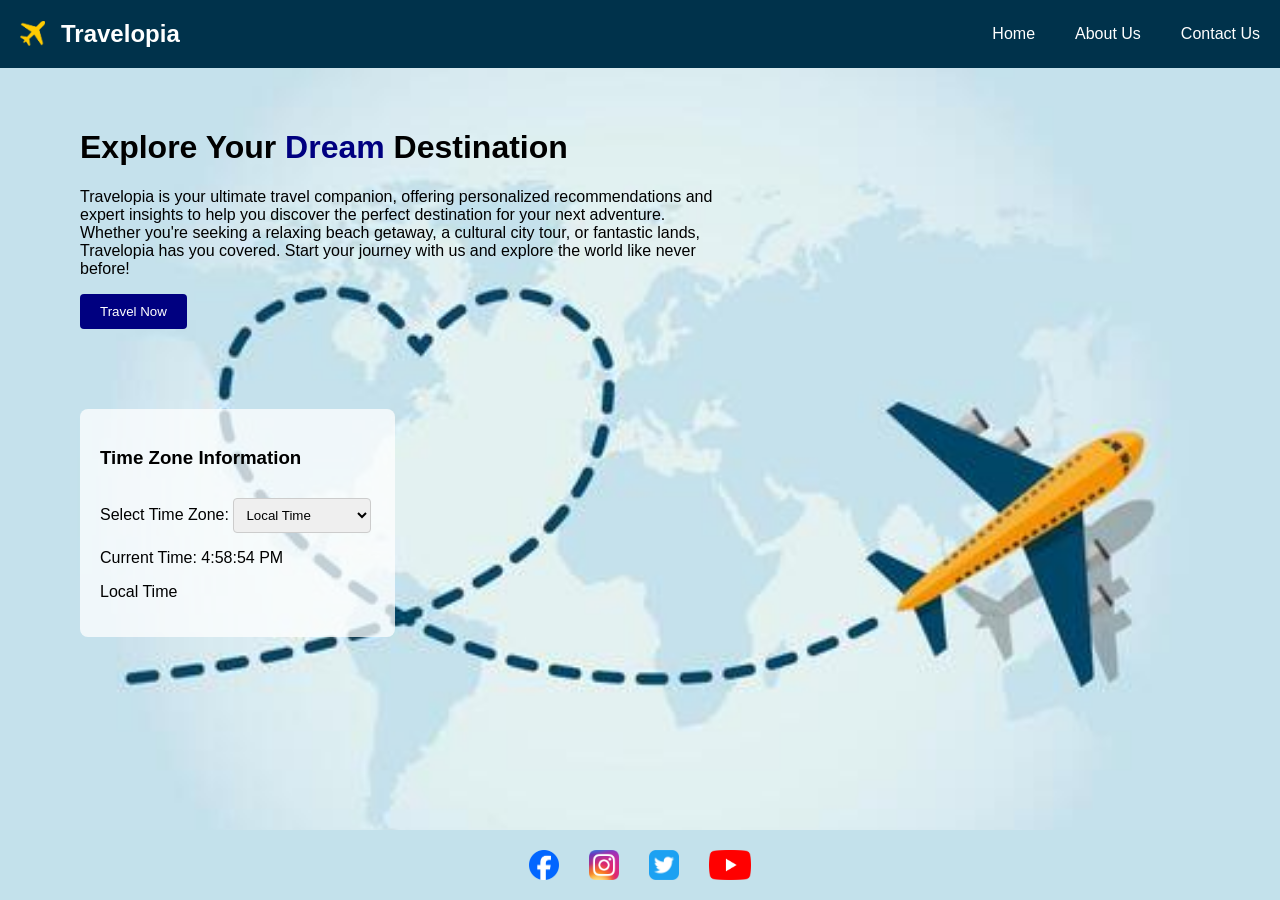
<file: index.html>
<!DOCTYPE html>
<html lang="en">
<head>
    <meta charset="UTF-8">
    <meta name="viewport" content="width=device-width, initial-scale=1.0">
    <title>Travelopia - Home</title>
    <link rel="stylesheet" href="travel_recommendation.css">
</head>
<body>
    <header id="top">
       <nav id="navbar">
            <span style="display:flex; align-items: center; gap: 16px;">
                <img src="images/TravelopiaLogo.svg" width="25px" alt="logo">
                <h2>Travelopia</h2>
            </span>
            <ul>
                <li><a href="index.html">Home</a></li>
                <li><a href="about_us.html">About Us</a></li>
                <li><a href="contact_us.html">Contact Us</a></li>
            </ul>
        </nav> 
    </header>
    <main>
        <div id="home">
            <h1>Explore Your <span id="navy-text">Dream</span> Destination</h1>
            <p>
                Travelopia is your ultimate travel companion, offering personalized recommendations and expert insights to help you discover the perfect destination for your next adventure. Whether you're seeking a relaxing beach getaway, a cultural city tour, or fantastic lands, Travelopia has you covered. Start your journey with us and explore the world like never before!
            </p>
            <button id="travel-now" onclick="bookNow()">Travel Now</button>
        </div>

        <div id="search-results">
            <!-- search results go here -->
        </div>

        
        <div id="time-zone">
            <!-- time zone information goes here -->
            <h3>Time Zone Information</h3>
            <label for="time-zone-select">Select Time Zone:</label>
            <select name="time-zone" id="time-zone-select">
                <option value="LT">Local Time</option>
                <option value="UTC">UTC</option>
                <option value="" disabled>----</option>
                <option value="Pacific/Honolulu">HST</option>
                <option value="America/Phoenix">MST</option>
                <option value="America/Cancun">EST</option>
                <option value="America/Sao_Paulo">BRT</option>
                <option value="Asia/Kolkata">IST</option>
                <option value="Asia/Bangkok">ICT</option>
                <option value="Asia/Tokyo">JST</option>
                <option value="Australia/Sydney">AEST</option>
            </select>
            <p id="current-time"></p>
            <p id="time-zone-info"></p>
        </div>
        <!-- <a href="#top" id="go-to-top">Go to Top</a> -->
    </main>
    <footer id="footer">
        <img src="images/icons/facebook_icon.png" alt="Facebook">
        <img src="images/icons/instagram_icon.png" alt="Instagram">
        <img src="images/icons/twitter-icon.png" alt="Twitter">
        <img src="images/icons/youtube_icon.png" alt="YouTube">  
    </footer>
    
    <script src="country_date_time.js"></script>
</body>
</html>
<!-- Disclaimer: The socials buttons are for illustrative purposes only. All images are placeholders. -->
</file>
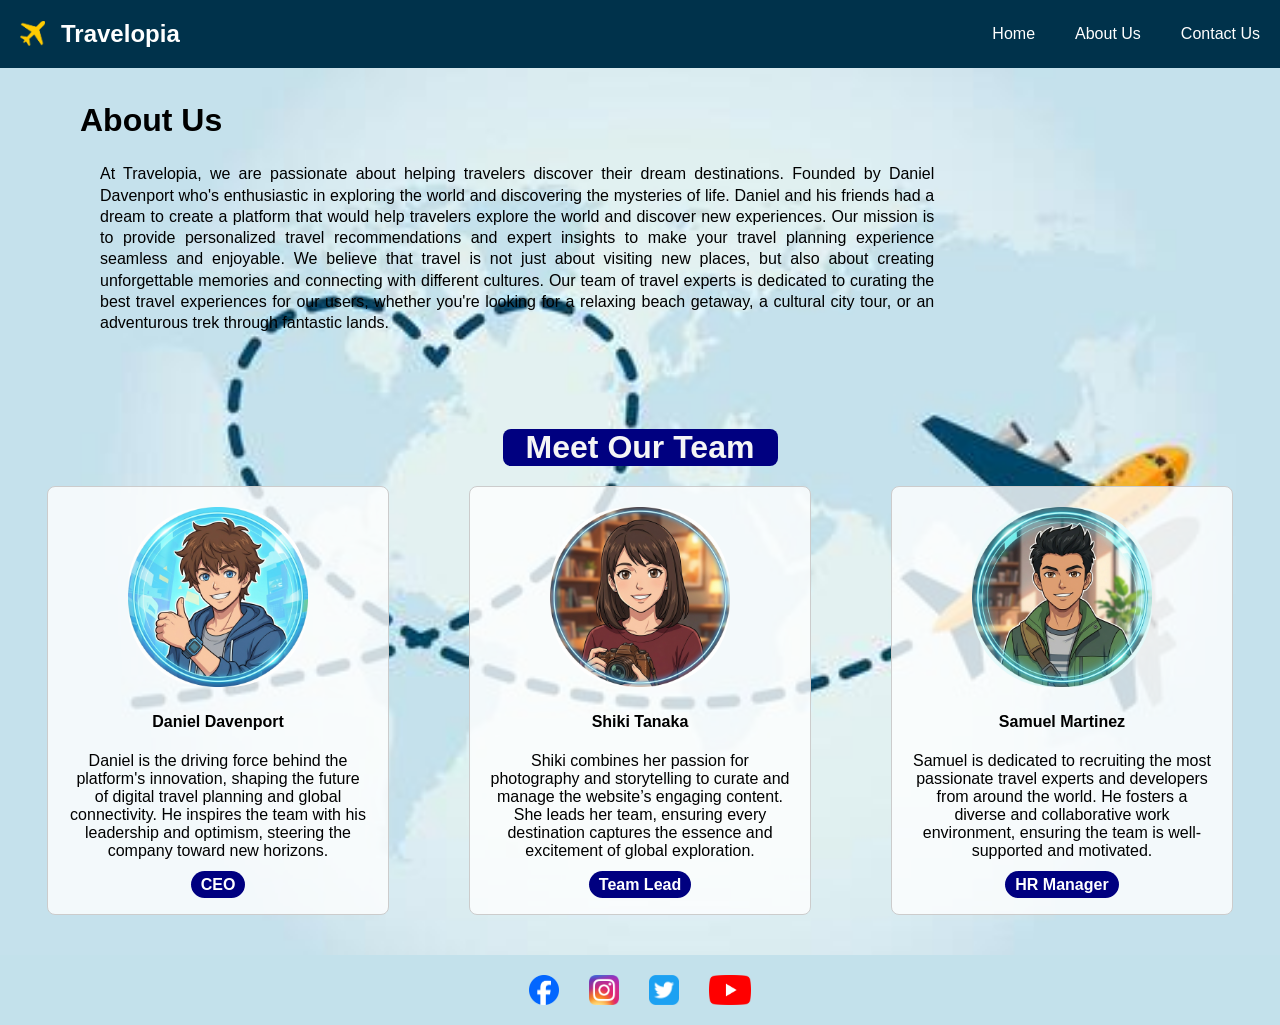
<file: about_us.html>
<!DOCTYPE html>
<html lang="en">
<head>
    <meta charset="UTF-8">
    <meta name="viewport" content="width=device-width, initial-scale=1.0">
    <title>Travelopia - About Us</title>
    <link rel="stylesheet" href="travel_recommendation.css">
</head>
<body>
    <header id="top">
       <nav id="navbar">
            <span>
                <img src="images/TravelopiaLogo.svg" width="25px" alt="logo">
                <h2>Travelopia</h2>
            </span>
            <ul>
                <li><a href="index.html">Home</a></li>
                <li><a href="about_us.html">About Us</a></li>
                <li><a href="contact_us.html">Contact Us</a></li>
            </ul>
            <!-- <div>
                <input type="text" id="search-input" placeholder="Enter a destination 🔎︎">
                <button id="search-button">Search</button>
                <button id="clear-button">Clear</button>
            </div> -->
        </nav> 
    </header>
    <main>
        <div id="about-us">
            <h1>About Us</h1>
            <p>
                At Travelopia, we are passionate about helping travelers discover their dream destinations. Founded by Daniel Davenport
                who's enthusiastic in exploring the world and discovering the mysteries of life. Daniel and his friends had a dream to create a platform that would help travelers explore the world and discover new experiences. Our mission is to provide
                personalized travel recommendations and expert insights to make your travel planning experience seamless and enjoyable.
                We believe that travel is not just about visiting new places, but also about creating unforgettable memories and
                connecting with different cultures. Our team of travel experts is dedicated to curating the best travel experiences for
                our users, whether you're looking for a relaxing beach getaway, a cultural city tour, or an adventurous trek through
                fantastic lands.
            </p>
        </div>
        <div id="team">
            <h2 id="team-heading">Meet Our Team</h2>
            <div id="teamDiv">
                <div>
                    <img src="images/team/Daniel_Davenport(Gemini_Generated_Image).png" alt="Daniel Davenport">
                    <h4>Daniel Davenport</h4>
                    <p>
                        Daniel is the driving force behind the platform's innovation, shaping the future of digital travel planning and global connectivity. He inspires the team with his leadership and optimism, steering the company toward new horizons.
                    </p>
                    <span>CEO</span>
                </div>
                <div>
                    <img src="images/team/Shiki_Tanaka(Gemini_Generated_Image).png" alt="Shiki Tanaka">
                    <h4>Shiki Tanaka</h4>
                    <p>
                        Shiki combines her passion for photography and storytelling to curate and manage the website’s engaging content. She leads her team, ensuring every destination captures the essence and excitement of global exploration.
                    </p>
                    <span>Team Lead</span>
                </div>
                <div>
                    <img src="images/team/Samuel_Martinez(Gemini_Generated_Image).png" alt="Samuel Martinez">
                    <h4>Samuel Martinez</h4>
                    <p>
                        Samuel is dedicated to recruiting the most passionate travel experts and developers from around the world. He fosters a diverse and collaborative work environment, ensuring the team is well-supported and motivated.
                    </p>
                    <span>HR Manager</span>
                </div>
            </div>
            
        </div>
    </main>
    <footer id="footer">
        <img src="images/icons/facebook_icon.png" alt="Facebook">
        <img src="images/icons/instagram_icon.png" alt="Instagram">
        <img src="images/icons/twitter-icon.png" alt="Twitter">
        <img src="images/icons/youtube_icon.png" alt="YouTube">
    </footer>
</body>
</html>
<!-- Disclaimer: This website is for educational purposes only. The images for "Meet Our Team" are used for illustrative purposes only and are generated by AI. All images are placeholders -->
</file>
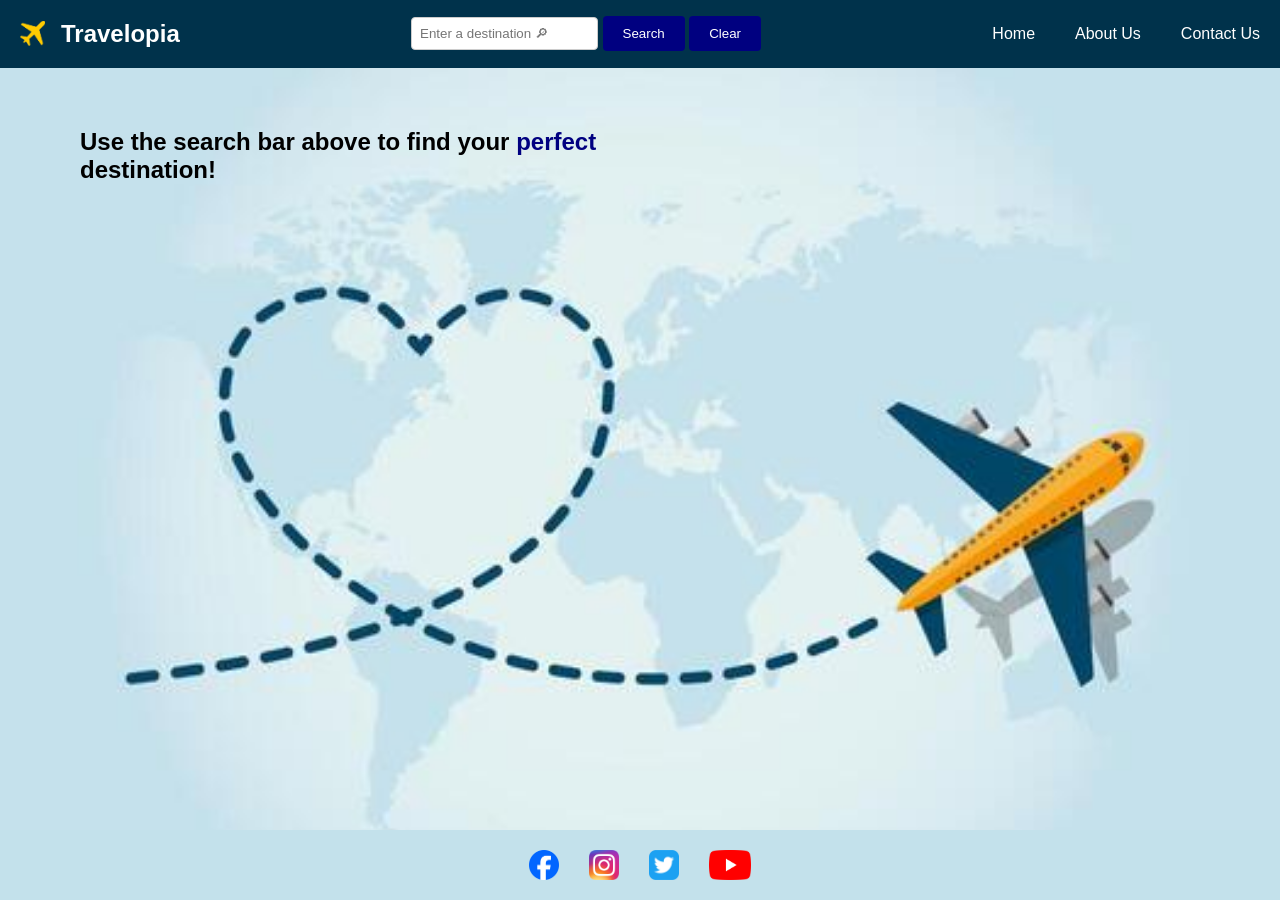
<file: book_now.html>
<!DOCTYPE html>
<html lang="en">
<head>
    <meta charset="UTF-8">
    <meta name="viewport" content="width=device-width, initial-scale=1.0">
    <title>Travelopia - Home</title>
    <link rel="stylesheet" href="travel_recommendation.css">
</head>
<body>
    <header id="top">
       <nav id="navbar">
            <span style="display:flex; align-items: center; gap: 16px;">
                <img src="images/TravelopiaLogo.svg" width="25px" alt="logo">
                <h2>Travelopia</h2>
            </span>
            <div>
                <input type="text" id="search-input" placeholder="Enter a destination 🔎︎">
                <button id="search-button">Search</button>
                <button id="clear-button">Clear</button>
            </div>
            <ul>
                <li><a href="index.html">Home</a></li>
                <li><a href="about_us.html">About Us</a></li>
                <li><a href="contact_us.html">Contact Us</a></li>
            </ul>
        </nav> 
    </header>
    <main>
        <div id="home">
            <h2 id="results-message">Use the search bar above to find your <span id="navy-text">perfect</span> destination!</h2>
        </div>
        <div id="search-results">
            <!-- search results go here -->
        </div>
    </main>
    <footer id="footer">
        <img src="images/icons/facebook_icon.png" alt="Facebook">
        <img src="images/icons/instagram_icon.png" alt="Instagram">
        <img src="images/icons/twitter-icon.png" alt="Twitter">
        <img src="images/icons/youtube_icon.png" alt="YouTube">  
    </footer>
    
    <script src="travel_recommendation.js"></script>
</body>
</html>
<!-- Disclaimer: The socials buttons are for illustrative purposes only. All images are placeholders. -->
</file>
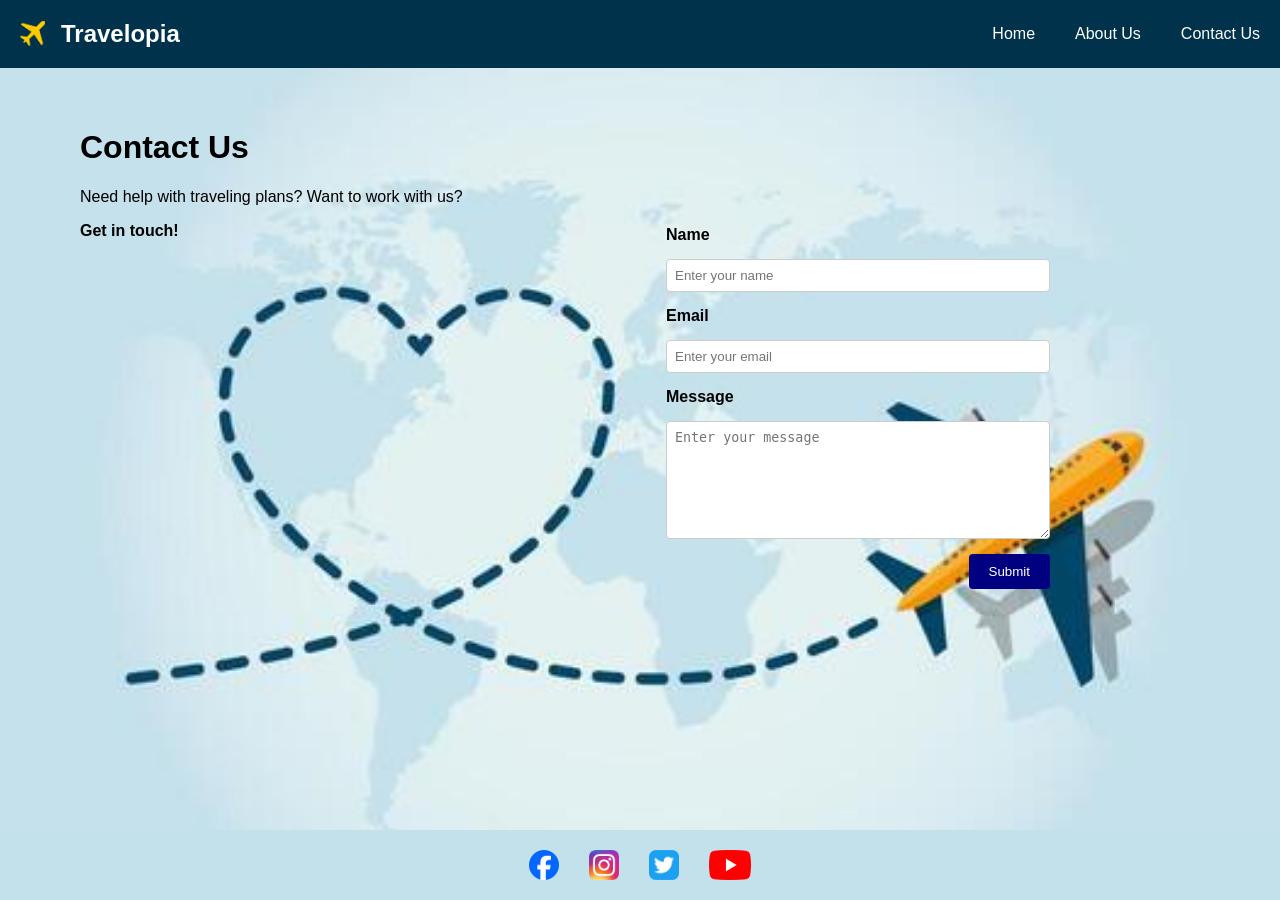
<file: contact_us.html>
<!DOCTYPE html>
<html lang="en">
<head>
    <meta charset="UTF-8">
    <meta name="viewport" content="width=device-width, initial-scale=1.0">
    <title>Travelopia - Contact Us</title>
    <link rel="stylesheet" href="travel_recommendation.css">
</head>
<body>
    <header id="top">
       <nav id="navbar">
            <span>
                <img src="images/TravelopiaLogo.svg" width="25px" alt="logo">
                <h2>Travelopia</h2>
            </span>
            <ul>
                <li><a href="index.html">Home</a></li>
                <li><a href="about_us.html">About Us</a></li>
                <li><a href="contact_us.html">Contact Us</a></li>
            </ul>
            <!-- <div>
                <input type="text" id="search-input" placeholder="Enter a destination 🔎︎">
                <button id="search-button">Search</button>
                <button id="clear-button">Clear</button>
            </div> -->
        </nav>  
    </header>
    <main>
        <div id="contact-container">
            <div>
                <h1>Contact Us</h1>
                <p>Need help with traveling plans? Want to work with us? </p>
                <p><strong>Get in touch!</strong></p>
            </div>
                    <!-- <div id="contact-form-container"> -->
            <form id="contact-form">
                <label for="name">Name</label>
                <input type="text" id="name" placeholder="Enter your name">
                <label for="email">Email</label>
                <input type="email" id="email" placeholder="Enter your email">
                <label for="message">Message</label>
                <textarea id="message" placeholder="Enter your message"></textarea>
                <button type="submit">Submit</button>
            </form>
        </div>
        
        <!-- </div> -->
    </main>
    <footer id="footer">
        <img src="images/icons/facebook_icon.png" alt="Facebook">
        <img src="images/icons/instagram_icon.png" alt="Instagram">
        <img src="images/icons/twitter-icon.png" alt="Twitter">
        <img src="images/icons/youtube_icon.png" alt="YouTube">
    </footer>
    <script>
        // Contact form submission handler
        document.getElementById('contact-form').addEventListener('submit', function(event) {
            event.preventDefault(); // Prevent the default form submission behavior
            
            // Get form values
            const name = document.getElementById('name').value;
            const email = document.getElementById('email').value;
            const message = document.getElementById('message').value;
            
            // For demonstration, we'll just log the values to the console
            console.log('Name:', name);
            console.log('Email:', email);
            console.log('Message:', message);
            
            // Clear the form after submission
            this.reset();

            // Information doesn't have to be real, just as long as you don't leave any fields blank. This is just a demonstration form, and no data will actually be collected.
            if (!name || !email || !message) {
                alert('Please fill out all fields before submitting.');
                return;
            }
            
            // Optionally, you can display a success message to the user
            alert('Thank you for contacting us!');
        });
        // source: https://github.com/github-copilot/code_referencing?cursor=6d6b1547d1d6c7144181892949b0f067,865a311810a9965bda5934a31b09a5ac
    </script>
</body>
</html>
<!-- Disclaimer: Please do not post any sensitive information on this page, even though it won't be collected. -->
</file>
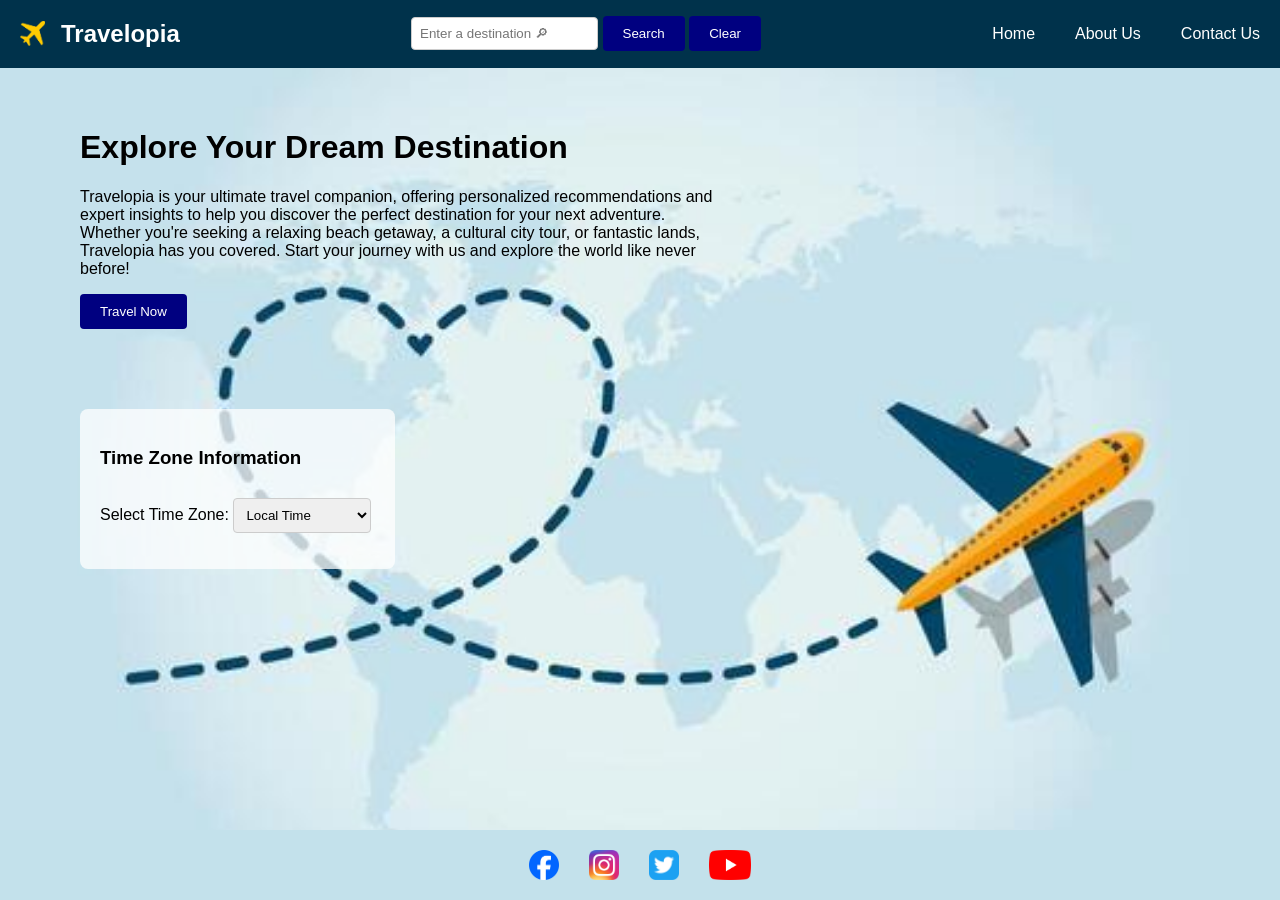
<file: travel_recommendation.html>
<!DOCTYPE html>
<html lang="en">
<head>
    <meta charset="UTF-8">
    <meta name="viewport" content="width=device-width, initial-scale=1.0">
    <title>Travelopia - Home</title>
    <link rel="stylesheet" href="travel_recommendation.css">
</head>
<body>
    <header id="top">
       <nav id="navbar">
            <span style="display:flex; align-items: center; gap: 16px;">
                <img src="images/TravelopiaLogo.svg" width="25px" alt="logo">
                <h2>Travelopia</h2>
            </span>
            <div>
                <input type="text" id="search-input" placeholder="Enter a destination 🔎︎">
                <button id="search-button">Search</button>
                <button id="clear-button">Clear</button>
            </div>
            <ul>
                <li><a href="travel_recommendation.html">Home</a></li>
                <li><a href="about_us.html">About Us</a></li>
                <li><a href="contact_us.html">Contact Us</a></li>
            </ul>
        </nav> 
    </header>
    <main>
        <div id="home">
            <h1>Explore Your <span id="gold-text">Dream</span> Destination</h1>
            <p>
                Travelopia is your ultimate travel companion, offering personalized recommendations and expert insights to help you discover the perfect destination for your next adventure. Whether you're seeking a relaxing beach getaway, a cultural city tour, or fantastic lands, Travelopia has you covered. Start your journey with us and explore the world like never before!
            </p>
            <button>Travel Now</button>
        </div>

        <div id="search-results">
            <!-- search results go here -->
        </div>

        
        <div id="time-zone">
            <!-- time zone information goes here -->
            <h3>Time Zone Information</h3>
            <label for="time-zone-select">Select Time Zone:</label>
            <select name="time-zone" id="time-zone-select">
                <option value="LT">Local Time</option>
                <option value="UTC">UTC</option>
                <option value="" disabled>----</option>
                <option value="Pacific/Honolulu">HST</option>
                <option value="America/Phoenix">MST</option>
                <option value="America/Cancun">EST</option>
                <option value="America/Sao_Paulo">BRT</option>
                <option value="Asia/Kolkata">IST</option>
                <option value="Asia/Bangkok">ICT</option>
                <option value="Asia/Tokyo">JST</option>
                <option value="Australia/Sydney">AEST</option>
            </select>
            <p id="current-time"></p>
            <p id="time-zone-info"></p>
        </div>
        <!-- <a href="#top" id="go-to-top">Go to Top</a> -->
    </main>
    <footer id="footer">
        <img src="images/icons/facebook_icon.png" alt="Facebook">
        <img src="images/icons/instagram_icon.png" alt="Instagram">
        <img src="images/icons/twitter-icon.png" alt="Twitter">
        <img src="images/icons/youtube_icon.png" alt="YouTube">  
    </footer>
    
    <script src="travel_recommendation.js"></script>
</body>
</html>
<!-- Disclaimer: The socials buttons (and the "Travel Now") are for illustrative purposes only. All images are placeholders. -->
</file>
<file: travel_recommendation.css>
/* Reset default margins and padding, also ensures header/footer don't exceed container */
* {
   /* box-sizing: border-box;  */
   /* margin: 0;
   padding: 0; */
}

html {
    scroll-behavior: smooth;
}

body {
    font-family: 'Segoe UI', Tahoma, Geneva, Verdana, sans-serif;
    min-height: 100vh;
    margin: 0;
    display: flex;
    flex-direction: column;
}

main {
    background-image: url("images/airplane-flying-and-leaving-heart-shape-dashed-line-1.jpg");
    background-repeat: no-repeat;
    background-size: cover;
    /* background-position: center; */
    height: 100%;
    z-index: 10;
    /* used to ensure the main content takes up the remaining space */
    flex: 1;  
}

main > div {
    /* background-color: rgba(255, 255, 255, 0.8); */
    padding: 40px 80px;
    /* border-radius: 8px; */
    /* max-width: 400px; */
    /* margin: 20vh auto 5vh; */
    /* text-align: center; */
}

a {
    display: inline-block;
    text-decoration: none;
    color: white;
    transition: all 0.3s ease;
}

a:hover {
    color: lightblue;
    transform: scale(1.05);
    /* font-weight: bold; */
}

a:active {
    color: gold;
    transform: scale(0.95);
}

button {
    padding: 10px 20px;
    background-color: navy;
    color: white;
    border: none;
    border-radius: 4px;
    cursor: pointer;
    transition: all 0.3s ease;
}

button:hover {
    background-color: rgb(0, 155, 255);
}

button:active {
    background-color: rgb(0, 100, 200);
}

header {
    /* display: flex;
    justify-content: center;
    align-items: center;
    height: 100px; */
    background-color: rgb(0, 50, 75);
    /* width: 100%; */
    /* box-sizing: border-box; */
}

header > #navbar > span {
    display: flex;
    align-items: center;
    gap: 16px;
}

#navbar {
    display: flex;
    justify-content: space-between;
    align-items: center;
    padding: 0 20px;
    /* background-color: navy; */
}

#navbar h2 {
    color: white;
    /* margin: 0; */
}

#navbar ul {
    list-style-type: none;
    margin: 0;
    padding: 0;
    display: flex;
    gap: 40px;
}

#navbar input {
    padding: 8px;
    border-radius: 4px;
    border: 1px solid #ccc;
    transition: all 0.3s ease;
}

#home {
    width: 50%;
    /* margin: 20vh auto 5vh; */
}

#search-results {
    display: flex;
    flex-wrap: wrap;
    justify-content: center;
    gap: 25px;
    padding: 20px;
    /* margin-right: 90px; */
    max-height: 390px;
    overflow-y: auto;
    /* scrollbar-width:auto; */
    /* box-sizing: border-box; */
    scrollbar-color: #7f7f7f transparent; /* For Firefox */
}

#search-results::-webkit-scrollbar {
    width: 8134px;
}

#search-results > div {
    background-color: rgba(255, 255, 255, 0.8);
    padding: 20px;
    border: 1px solid #ccc;
    border-radius: 8px;
    width: 300px;
    text-align: center;
}



#search-results > div img {
    width: 100%;
    height: 200px;
    object-fit: cover;
    border-radius: 8px;
}

#time-zone {
    /* position: relative; */
    /* margin-left: 20%; */
    /* position: absolute; */
    background-color: rgba(255, 255, 255, 0.75);
    width: 275px;
    padding: 20px;
    margin-left: 80px;
    border-radius: 8px;
}

#time-zone > select {
    width: 50%;
    padding: 8px;
    margin-top: 10px;
    border-radius: 4px;
    border: 1px solid #ccc;
    transition: all 0.3s ease;
}

#time-zone > select:hover {
    border-color: #7f7f7f;
}

/* select > option{
    transition: all 0.3s ease;
}

select > option:hover {
    background-color: #f0f0f0;
} */

#time-zone-info {
    /* position: absolute; */
    /* margin-left: 5%; */
}

.scroll-container {
    max-height: 400px;
    overflow-y: auto;
}

footer {
    display: flex;
    justify-content: center;
    gap: 30px;
    padding: 20px;
    /* position: absolute;
    bottom: 0;
    width: 100%; */
    /* rgb(196, 225, 239) */
    background-color: rgb(195, 225, 235);
    
}

footer img {
    width: auto;
    height: 30px;
    cursor: pointer;
    transition: all 0.3s ease;
}

footer img:hover {
    transform: scale(1.2);
}

#go-to-top {
    display: block;
    position: fixed;
    left: 80%;
    bottom: 20px;
    text-align: center;
    margin: 20vh 0 5vh;
    margin-inline: auto;
    color: navy;
    font-weight: bold;
    background-color: turquoise;
    border-radius: 8px;
    width: 100px;
    text-align: center
    /* padding: 10px; */
}

#about-us {
    /* background-color: rgba(255, 255, 255, 0.8); */
    padding: 10px 80px 0;
    border-radius: 8px;
    max-width: 96ch;
    text-align: justify;
    line-height: 1.33;
    /* margin: 1vh 5vh; */
    /* text-align: center; */
}

#about-us > p {
    padding-left: 20px;   
}

#team {
    display: flex;
    flex-direction: column;
    /* justify-content: center; */
    align-items: center;
}

#team-heading {
    text-align: center;
    margin: 40px 0 20px;
    background-color: navy;
    color: whitesmoke;
    border-radius: 8px;
    width: 275px;

    font-size: 2rem;
}

#teamDiv {
    display: flex;
    gap: 80px;
    justify-content: center;
    /* align-items: center; */
}

#teamDiv > div {
    background-color: rgba(255, 255, 255, 0.8);
    padding: 20px;
    border: 1px solid #ccc;
    border-radius: 8px;
    width: 300px;
    text-align: center;
}

#teamDiv > div img {
    width: 180px;
    height: auto;
    /* object-fit: cover; */
    border-radius: 80px;
}

#teamDiv > div > span {
    /* display: block; */
    margin-top: 10px;
    font-weight: bold;
    background-color: navy;
    color: white;
    border-radius: 40px;
    padding: 5px 10px;
    width: 50%;
    margin-left: auto;
}

#contact-container {
    /* display: flex; */
    justify-content: center;
    align-items: center;
    /* margin: 20vh 0 5vh; */
} 

#contact-form {
    display: flex;
    flex-direction: column;
    justify-content: flex-end;
    gap: 15px;
    padding-right: 150px;
    margin-top: -30px;
    /* background-color: rgba(255, 255, 255, 0.8); */
    max-width: 24rem;
    margin-left: auto;
}

#contact-form label {
    font-weight: bold;
}

#contact-form input, #contact-form textarea {
    padding: 8px;
    border-radius: 4px;
    border: 1px solid #ccc;
    transition: all 0.3s ease;
}

#contact-form textarea {
    /* resize: vertical; */
    min-height: 100px;
}

#contact-form input:hover, #contact-form textarea:hover {
    border-color: #7f7f7f;
}

/* #contact-form input:focus, #contact-form textarea:focus {
    border-color: #000000;
} */

#contact-form button {
    align-self: flex-end;
}

#navy-text {
    color: navy;
}
</file>
